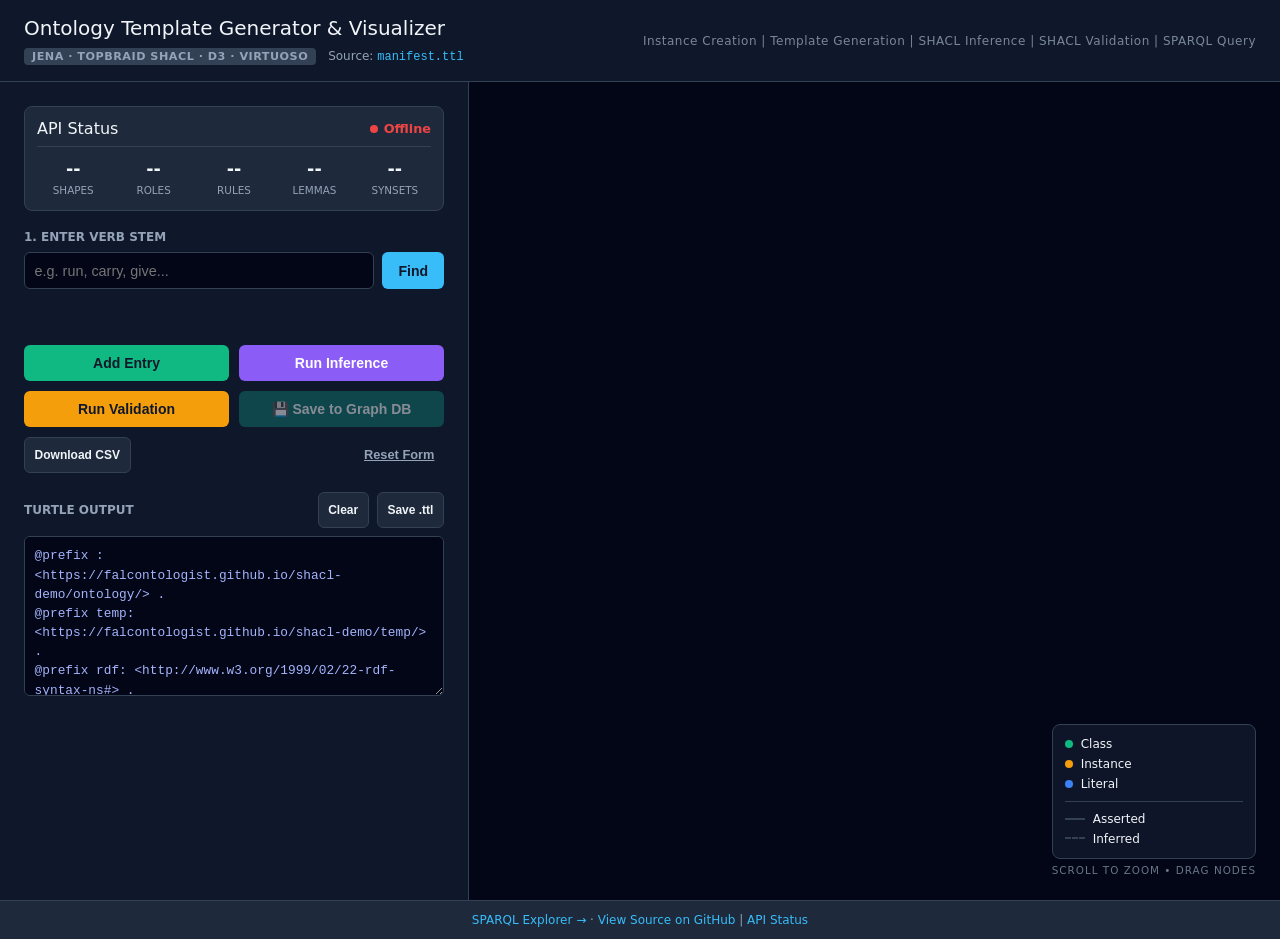
<file: index.html>
<!DOCTYPE html>
<html lang="en">
<head>
    <meta charset="UTF-8">
    <meta name="viewport" content="width=device-width, initial-scale=1.0">
    <title>SHACL Semantic Roles Demo | Event-Centric Knowledge Graph</title>
    
    <!-- SEO / Social Media -->
    <meta name="description" content="Interactive demo of event-centric knowledge graph with automatic SHACL inference. VerbNet + FrameNet + WordNet integration with opaque IRI generation.">
    <meta name="author" content="Josh Falconer">
    
    <!-- Favicon (simple emoji-based) -->
    <link rel="icon" href="data:image/svg+xml,<svg xmlns='http://www.w3.org/2000/svg' viewBox='0 0 100 100'><text y='.9em' font-size='90'>🔗</text></svg>">
    
    <!-- Your CSS -->
    <link rel="stylesheet" href="css/style.css">
    
    <!-- D3.js for visualization -->
    <script src="https://d3js.org/d3.v7.min.js"></script>
</head>
<body>
    <!-- Loading indicator (hidden once page loads) -->
    <div id="page-loader" class="page-loader">
        <div class="loader-content">
            <div class="spinner"></div>
            <p>Loading ontology...</p>
        </div>
    </div>

    <div class="app-container">
        <header>
            <div class="header-main">
                <h1>Ontology Template Generator & Visualizer</h1>
                <div class="meta">
                    <span class="badge">Jena · TopBraid SHACL · D3 · Virtuoso</span>
                    <span class="source-link">Source: <code>manifest.ttl</code></span>
                </div>
            </div>
            <div class="project-summary-mini">
                <a href="index.html">Instance Creation</a> | <a href="index.html">Template Generation</a> | <a href="index.html">SHACL Inference</a> | <a href="index.html">SHACL Validation</a> | <a href="sparql.html">SPARQL Query</a>
            </div>
        </header>

        <div class="split-view">
            <div class="left-panel">
                <div class="status-dashboard">
                    <div class="api-row">
                        <span class="label">API Status</span>
                        <div class="status-indicator">
                            <span id="statusDot" class="dot-indicator"></span>
                            <span id="statusAPI">Connecting...</span>
                        </div>
                    </div>
                    <div class="stats-grid">
                        <div class="stat-item"><strong id="countShapes">--</strong><small>Shapes</small></div>
                        <div class="stat-item"><strong id="countRoles">--</strong><small>Roles</small></div>
                        <div class="stat-item"><strong id="countRules">--</strong><small>Rules</small></div>
                        <div class="stat-item"><strong id="countLemmas">--</strong><small>Lemmas</small></div>
                        <div class="stat-item"><strong id="countSenses">--</strong><small>Synsets</small></div>
                    </div>
                </div>

                <section class="section" id="step1">
                    <label>1. Enter Verb Stem</label>
                    <div class="input-group">
                        <input type="text" id="verbInput" placeholder="e.g. run, carry, give..." autocomplete="off" aria-label="Verb stem input">
                        <button id="lookupBtn" class="btn-primary">Find</button>
                    </div>
                    <div id="verbStatus" class="status-text"></div>
                </section>

                <section class="section hidden" id="step2">
                    <label>2. Select Meaning</label>
                    <select id="senseSelect" aria-label="Select word sense"></select>
                </section>

                <section class="section hidden" id="step3">
                    <label>3. Select Situation</label>
                    <select id="situationSelect" aria-label="Select situation type"></select>
                    <div id="domainHint" class="hint-text"></div>
                </section>

                <section class="section hidden" id="stepForm">
                    <div class="label-row">
                        <label>4. Role Values</label>
                        <span class="required-note">* required</span>
                    </div>
                    <div class="form-container" id="dynamicForm"></div>
                </section>

                <!-- Action buttons - visible even when form is hidden -->
                <div class="action-bar" id="actionBar">
                    <div class="action-grid">
                        <button id="addEntryBtn" class="btn-success">Add Entry</button>
                        <button id="inferBtn" class="btn-infer">Run Inference</button>
                        <button id="validateBtn" class="btn-validate">Run Validation</button>
                        <button id="saveBtn" class="btn-save" disabled>💾 Save to Graph DB</button>
                    </div>
                    <div class="utility-row">
                        <button id="templateBtn" class="btn-secondary small">Download CSV</button>
                        <button id="cancelBtn" class="btn-text">Reset Form</button>
                    </div>
                </div>

                <div id="validationReport" class="report-box hidden">
                    <div class="report-header">SHACL Validation Report</div>
                    <pre id="reportContent"></pre>
                </div>

                <section class="section output-section">
                    <div class="label-row">
                        <label>Turtle Output</label>
                        <div class="action-group">
                            <button id="newGraphBtn" class="btn-secondary small">Clear</button>
                            <button id="downloadBtn" class="btn-secondary small">Save .ttl</button>
                        </div>
                    </div>
                    <textarea id="ttlInput" spellcheck="false" aria-label="Turtle RDF output"></textarea>
                </section>
            </div> 

            <div class="right-panel">
                <div id="graph-container"></div>
                <div class="graph-overlay">
                    <div class="legend">
                        <div><span class="dot class"></span> Class</div>
                        <div><span class="dot instance"></span> Instance</div>
                        <div><span class="dot literal"></span> Literal</div>
                        <hr>
                        <div><div class="legend-line"></div> Asserted</div>
                        <div><div class="legend-line dashed"></div> Inferred</div>
                    </div>
                    <div class="zoom-hint">Scroll to Zoom • Drag Nodes</div>
                </div>
            </div> 
        </div> 
    </div>

    <!-- Footer (optional, for professional touch) -->
    <footer class="app-footer">
        <p>
            <a href="sparql.html">SPARQL Explorer →</a> · <a href="https://github.com/falcontologist/shacl-demo" target="_blank" rel="noopener">View Source on GitHub</a> | 
            <a href="https://shacl-api-docker.onrender.com/api/status" target="_blank" rel="noopener">API Status</a>
        </p>
    </footer>
    
    <!-- Your JavaScript -->
    <script src="js/app.js"></script>

    <!-- Hide loader once everything is ready -->
    <script>
        window.addEventListener('load', function() {
            setTimeout(function() {
                const loader = document.getElementById('page-loader');
                if (loader) {
                    loader.style.opacity = '0';
                    setTimeout(() => loader.style.display = 'none', 300);
                }
            }, 500);
        });
    </script>
</body>
</html>
</file>
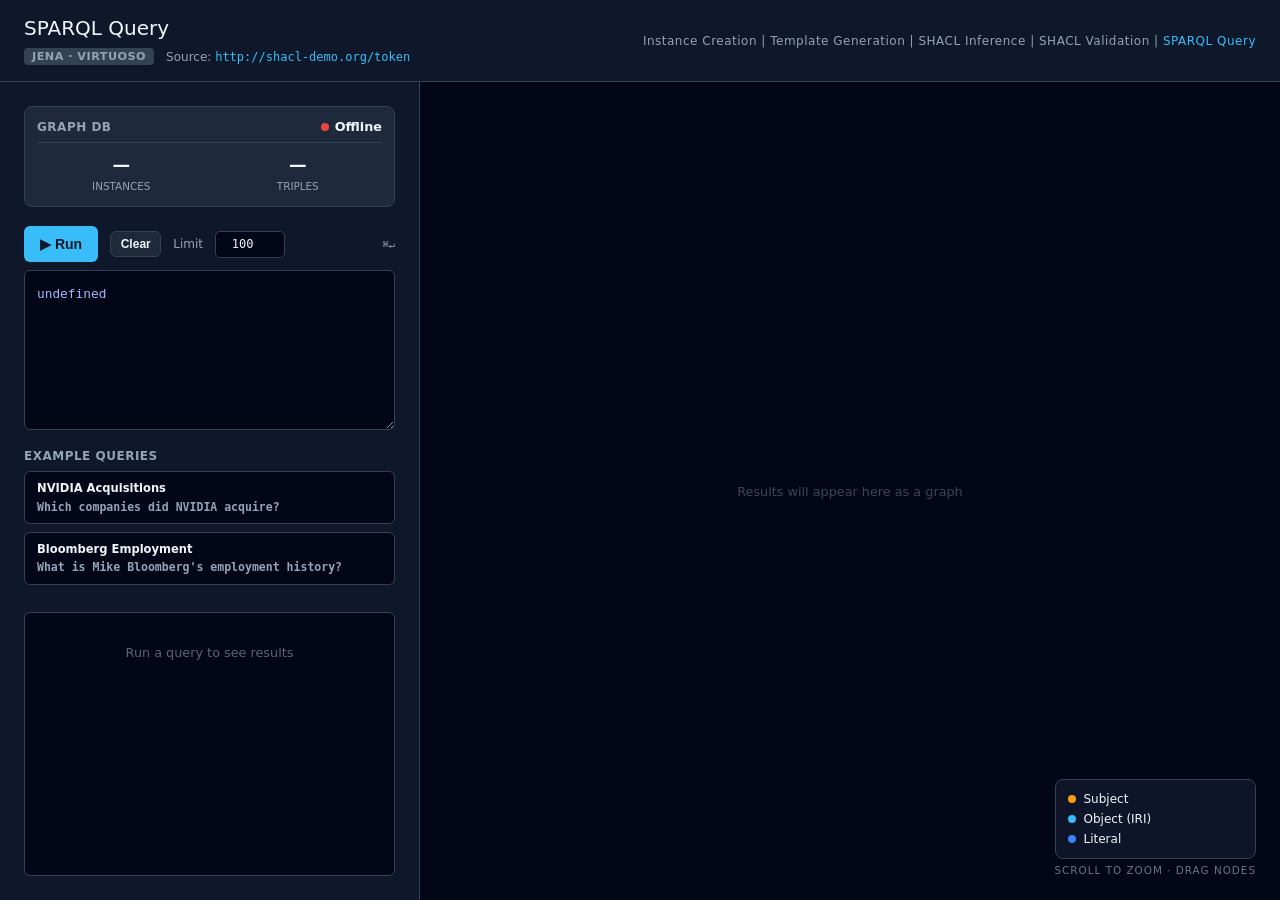
<file: sparql.html>
<!DOCTYPE html>
<html lang="en">
<head>
    <meta charset="UTF-8">
    <meta name="viewport" content="width=device-width, initial-scale=1.0">
    <title>SPARQL Query | SHACL Demo</title>
    <link rel="icon" href="data:image/svg+xml,<svg xmlns='http://www.w3.org/2000/svg' viewBox='0 0 100 100'><text y='.9em' font-size='90'>🔗</text></svg>">
    <script src="https://d3js.org/d3.v7.min.js"></script>
    <style>
        :root {
            --bg: #0f172a;
            --panel: #1e293b;
            --text: #f1f5f9;
            --text-muted: #94a3b8;
            --accent: #38bdf8;
            --border: #334155;
            --col-class: #10b981;
            --col-instance: #f59e0b;
            --col-literal: #3b82f6;
            --mono: 'Fira Code', monospace;
        }

        * { box-sizing: border-box; margin: 0; padding: 0; }

        body {
            background: var(--bg);
            color: var(--text);
            font-family: system-ui, -apple-system, sans-serif;
            height: 100vh;
            display: flex;
            flex-direction: column;
            overflow: hidden;
        }

        /* ── Header ── */
        header {
            padding: 1rem 1.5rem;
            border-bottom: 1px solid var(--border);
            background: var(--bg);
            flex-shrink: 0;
            display: flex;
            justify-content: space-between;
            align-items: center;
            gap: 2rem;
            overflow: hidden;
        }

        .header-main { flex-shrink: 0; }

        h1 {
            margin: 0 0 8px 0;
            font-weight: 300;
            font-size: 1.25rem;
            line-height: 1.2;
        }

        .meta {
            display: flex;
            gap: 12px;
            align-items: center;
            margin-top: 8px;
        }

        .badge {
            background: #334155;
            color: #94a3b8;
            padding: 2px 8px;
            border-radius: 4px;
            font-size: 0.7rem;
            font-weight: 600;
            text-transform: uppercase;
            letter-spacing: 0.5px;
        }

        .source-link {
            font-size: 0.75rem;
            color: var(--text-muted);
        }

        .source-link code {
            color: var(--accent);
            font-family: var(--mono);
        }

        .nav-links {
            font-size: 0.75rem;
            color: var(--text-muted);
            white-space: nowrap;
            flex-shrink: 0;
            text-align: right;
            letter-spacing: 0.5px;
            font-weight: 500;
        }

        .nav-links a {
            color: var(--text-muted);
            text-decoration: none;
            transition: color 0.2s;
        }

        .nav-links a:hover { color: var(--accent); }
        .nav-links a.active { color: var(--accent); }

        /* ── Main split ── */
        .split-view {
            display: flex;
            flex: 1;
            overflow: hidden;
        }

        /* ── Left panel ── */
        .left-panel {
            width: 420px;
            flex-shrink: 0;
            background: var(--bg);
            border-right: 1px solid var(--border);
            display: flex;
            flex-direction: column;
            padding: 1.5rem;
            gap: 1.2rem;
            overflow-y: auto;
        }

        .section {
            display: flex;
            flex-direction: column;
            gap: 0.5rem;
        }

        .section > label {
            font-size: 0.75rem;
            font-weight: 700;
            color: var(--text-muted);
            text-transform: uppercase;
            letter-spacing: 0.5px;
        }

        /* Stats dashboard */
        .status-dashboard {
            background: var(--panel);
            border: 1px solid var(--border);
            border-radius: 8px;
            padding: 12px;
        }

        .api-row {
            display: flex;
            justify-content: space-between;
            align-items: center;
            margin-bottom: 12px;
            padding-bottom: 8px;
            border-bottom: 1px solid var(--border);
        }

        .api-row .label {
            font-size: 0.75rem;
            font-weight: 700;
            color: var(--text-muted);
            text-transform: uppercase;
            letter-spacing: 0.5px;
        }

        .status-indicator {
            display: flex;
            align-items: center;
            gap: 6px;
            font-size: 0.8rem;
            font-weight: 600;
        }

        .dot-indicator {
            width: 8px;
            height: 8px;
            border-radius: 50%;
            background: #ef4444;
            transition: background 0.3s;
            flex-shrink: 0;
        }

        .dot-indicator.online {
            background: #10b981;
            box-shadow: 0 0 5px #10b981;
        }

        .stats-grid {
            display: grid;
            grid-template-columns: repeat(4, 1fr);
            gap: 8px;
            text-align: center;
        }

        .stat-item strong {
            font-size: 1.1rem;
            color: var(--text);
            display: block;
            transition: color 0.2s;
        }

        .stat-item small {
            font-size: 0.65rem;
            color: var(--text-muted);
            text-transform: uppercase;
        }

        .stat-item:hover strong { color: var(--accent); }

        /* Example buttons */
        .example-btn {
            background: #020617;
            border: 1px solid var(--border);
            border-radius: 6px;
            padding: 0.5rem 0.75rem;
            color: var(--text-muted);
            font-family: var(--mono);
            font-size: 0.72rem;
            cursor: pointer;
            text-align: left;
            transition: all 0.15s;
            line-height: 1.4;
            width: 100%;
            min-height: unset;
        }

        .example-btn:hover {
            border-color: var(--accent);
            color: var(--accent);
        }

        .example-btn .ex-label {
            display: block;
            font-weight: 700;
            margin-bottom: 0.15rem;
            font-size: 0.72rem;
            color: var(--text);
            font-family: system-ui, sans-serif;
        }

        .example-btn:hover .ex-label { color: var(--accent); }

        /* Query editor */
        .editor-toolbar {
            display: flex;
            align-items: center;
            gap: 0.75rem;
            flex-shrink: 0;
        }

        .limit-label {
            font-size: 0.75rem;
            color: var(--text-muted);
        }

        .limit-input {
            background: #020617;
            border: 1px solid var(--border);
            color: var(--text);
            font-family: var(--mono);
            font-size: 0.75rem;
            padding: 0.35rem 0.5rem;
            border-radius: 5px;
            width: 70px;
            text-align: center;
        }

        .limit-input:focus { outline: none; border-color: var(--accent); }

        .shortcut-hint {
            margin-left: auto;
            font-size: 0.65rem;
            color: var(--text-muted);
            font-family: var(--mono);
        }

        textarea#queryEditor {
            background: #020617;
            border: 1px solid var(--border);
            color: #a5b4fc;
            font-family: var(--mono);
            font-size: 0.8rem;
            padding: 0.75rem;
            resize: vertical;
            line-height: 1.7;
            outline: none;
            border-radius: 6px;
            height: 160px;
            width: 100%;
        }

        textarea#queryEditor:focus { border-color: var(--accent); }

        /* Results */
        .results-section {
            display: flex;
            flex-direction: column;
            flex: 1;
            min-height: 0;
            gap: 0.5rem;
        }

        .results-header {
            display: flex;
            align-items: center;
            justify-content: space-between;
        }

        .results-meta {
            font-family: var(--mono);
            font-size: 0.65rem;
            color: var(--text-muted);
            display: flex;
            gap: 1rem;
        }

        .results-meta .count { color: #10b981; font-weight: 700; }
        .results-meta .timing { color: var(--accent); }

        .results-table-wrap {
            flex: 1;
            overflow: auto;
            border: 1px solid var(--border);
            border-radius: 6px;
            background: #020617;
            min-height: 0;
        }

        table {
            width: 100%;
            border-collapse: collapse;
            font-family: var(--mono);
            font-size: 0.75rem;
        }

        thead th {
            background: var(--panel);
            color: var(--text-muted);
            font-weight: 700;
            padding: 0.5rem 0.75rem;
            text-align: left;
            border-bottom: 1px solid var(--border);
            position: sticky;
            top: 0;
            font-size: 0.65rem;
            text-transform: uppercase;
            letter-spacing: 0.05em;
        }

        tbody tr { border-bottom: 1px solid rgba(51,65,85,0.4); }
        tbody tr:hover { background: rgba(56,189,248,0.03); }

        tbody td {
            padding: 0.45rem 0.75rem;
            color: var(--text);
            max-width: 320px;
            overflow: hidden;
            text-overflow: ellipsis;
            white-space: nowrap;
        }

        tbody td.iri { color: var(--accent); font-size: 0.7rem; }
        tbody td.literal { color: #86efac; }

        .empty-state {
            display: flex;
            align-items: center;
            justify-content: center;
            height: 80px;
            color: var(--text-muted);
            font-size: 0.8rem;
            opacity: 0.6;
        }

        .error-state {
            padding: 1rem;
            color: #ef4444;
            font-family: var(--mono);
            font-size: 0.75rem;
            white-space: pre-wrap;
        }

        /* Buttons */
        button {
            padding: 0.5rem 1rem;
            border-radius: 6px;
            border: none;
            font-weight: 600;
            cursor: pointer;
            transition: all 0.2s ease;
            font-size: 0.875rem;
            min-height: 36px;
        }

        button:disabled { opacity: 0.5; cursor: not-allowed; }

        .btn-primary { background: #38bdf8; color: #0f172a; }
        .btn-primary:hover { filter: brightness(1.1); transform: translateY(-1px); box-shadow: 0 4px 6px rgba(0,0,0,0.3); }

        .btn-secondary { background: var(--panel); border: 1px solid var(--border); color: var(--text); }
        .btn-secondary:hover { background: #334155; }

        .btn-export {
            background: transparent;
            border: 1px solid var(--border);
            color: var(--text-muted);
            border-radius: 5px;
            padding: 0.25rem 0.6rem;
            font-size: 0.65rem;
            cursor: pointer;
            transition: all 0.15s;
            min-height: unset;
            font-weight: 600;
        }

        .btn-export:hover { border-color: #10b981; color: #10b981; }

        .small { padding: 0.3rem 0.6rem; font-size: 0.75rem; min-height: unset; }

        /* ── Right panel (D3 graph) ── */
        .right-panel {
            flex: 1;
            background: #020617;
            position: relative;
            overflow: hidden;
        }

        #graph-container, #graph-container svg {
            width: 100%;
            height: 100%;
            display: block;
        }

        .link {
            stroke: #334155;
            stroke-width: 2px;
            opacity: 0.6;
            fill: none;
        }

        .node-label-text, .link-label-text {
            font-size: 11px;
            fill: #e2e8f0;
            font-family: var(--mono);
            font-weight: bold;
            pointer-events: none;
            user-select: none;
        }

        .node-label-text { fill: #ffffff; font-size: 12px; }
        .link-label-text { fill: var(--accent); }

        .graph-overlay {
            position: absolute;
            bottom: 1.5rem;
            right: 1.5rem;
            pointer-events: none;
        }

        .legend {
            background: rgba(15,23,42,0.95);
            padding: 12px;
            border-radius: 8px;
            border: 1px solid var(--border);
            display: flex;
            flex-direction: column;
            gap: 6px;
            backdrop-filter: blur(10px);
        }

        .legend div {
            display: flex;
            align-items: center;
            gap: 8px;
            font-size: 0.75rem;
        }

        .dot { width: 8px; height: 8px; border-radius: 50%; flex-shrink: 0; }
        .dot.subject  { background: #f59e0b; }
        .dot.object   { background: #38bdf8; }
        .dot.literal  { background: #3b82f6; }

        .zoom-hint {
            font-size: 0.65rem;
            color: var(--text-muted);
            text-transform: uppercase;
            letter-spacing: 1px;
            text-align: right;
            margin-top: 5px;
            opacity: 0.7;
        }

        .empty-graph {
            position: absolute;
            inset: 0;
            display: flex;
            align-items: center;
            justify-content: center;
            color: var(--text-muted);
            font-size: 0.8rem;
            opacity: 0.4;
        }

        /* Scrollbars */
        ::-webkit-scrollbar { width: 8px; height: 8px; }
        ::-webkit-scrollbar-track { background: var(--bg); }
        ::-webkit-scrollbar-thumb { background: var(--border); border-radius: 4px; }
        ::-webkit-scrollbar-thumb:hover { background: #475569; }

        .spinner {
            width: 14px; height: 14px;
            border: 2px solid rgba(15,23,42,0.3);
            border-top-color: #0f172a;
            border-radius: 50%;
            animation: spin 0.7s linear infinite;
            display: inline-block;
            vertical-align: middle;
        }

        @keyframes spin { to { transform: rotate(360deg); } }
    </style>
</head>
<body>

<header>
    <div class="header-main">
        <h1>SPARQL Query</h1>
        <div class="meta">
            <span class="badge">Jena · Virtuoso</span>
            <span class="source-link">Source: <code>http://shacl-demo.org/token</code></span>
        </div>
    </div>
    <div class="nav-links">
        <a href="index.html">Instance Creation</a> |
        <a href="index.html">Template Generation</a> |
        <a href="index.html">SHACL Inference</a> |
        <a href="index.html">SHACL Validation</a> |
        <a href="sparql.html" class="active">SPARQL Query</a>
    </div>
</header>

<div class="split-view">

    <div class="left-panel">

        <div class="status-dashboard">
            <div class="api-row">
                <span class="label">Graph DB</span>
                <div class="status-indicator">
                    <span class="dot-indicator" id="statusDot"></span>
                    <span id="statusText">Connecting...</span>
                </div>
            </div>
            <div class="stats-grid" style="grid-template-columns: 1fr 1fr;">
                <div class="stat-item"><strong id="countInstances">—</strong><small>Instances</small></div>
                <div class="stat-item"><strong id="countTriples">—</strong><small>Triples</small></div>
            </div>
        </div>

        <div class="section">
            <div class="editor-toolbar">
                <button class="btn-primary" id="runBtn" onclick="runQuery()">▶ Run</button>
                <button class="btn-secondary small" onclick="clearAll()">Clear</button>
                <span class="limit-label">Limit</span>
                <input class="limit-input" type="number" id="limitInput" value="100" min="1" max="10000">
                <span class="shortcut-hint">⌘↵</span>
            </div>
            <textarea id="queryEditor" spellcheck="false" placeholder="Enter SPARQL SELECT query..."></textarea>
        </div>

        <div class="section">
            <label>Example Queries</label>
            <button class="example-btn" onclick="loadExample('nvidia')">
                <span class="ex-label">NVIDIA Acquisitions</span>
                Which companies did NVIDIA acquire?
            </button>
            <button class="example-btn" onclick="loadExample('bloomberg')">
                <span class="ex-label">Bloomberg Employment</span>
                What is Mike Bloomberg's employment history?
            </button>
        </div>

        <div class="results-section">
            <div class="results-header">
                <div class="results-meta">
                    <span id="resultCount"></span>
                    <span id="resultTiming"></span>
                </div>
                <button class="btn-export" id="exportBtn" onclick="exportCSV()" style="display:none">↓ CSV</button>
            </div>
            <div class="results-table-wrap" id="resultsArea">
                <div class="empty-state">Run a query to see results</div>
            </div>
        </div>

    </div>

    <div class="right-panel">
        <div id="graph-container"></div>
        <div class="empty-graph" id="emptyGraph">Results will appear here as a graph</div>
        <div class="graph-overlay">
            <div class="legend">
                <div><span class="dot subject"></span> Subject</div>
                <div><span class="dot object"></span> Object (IRI)</div>
                <div><span class="dot literal"></span> Literal</div>
            </div>
            <div class="zoom-hint">Scroll to Zoom · Drag Nodes</div>
        </div>
    </div>

</div>

<script>
const API_BASE_URL = (window.location.hostname === 'localhost' ||
    window.location.hostname === '127.0.0.1' ||
    window.location.hostname === '')
    ? "http://localhost:8080/api"
    : "https://shacl-api-docker.onrender.com/api";

const SPARQL_ENDPOINT = API_BASE_URL + "/sparql";
const GRAPH_URI       = "http://shacl-demo.org/token";
const ONT_NS          = "https://falcontologist.github.io/shacl-demo/ontology/";
const TEMP_NS         = "https://falcontologist.github.io/shacl-demo/temp/";

const EXAMPLES = {
    nvidia: `# Which companies did NVIDIA acquire?
SELECT ?acquiredCompany
WHERE {
  GRAPH <${GRAPH_URI}> {
    ?s a <${ONT_NS}Acquisition> ;
       <${ONT_NS}acquirer> <${TEMP_NS}NVIDIA> ;
       <${ONT_NS}acquisition> ?targetNode .
    ?targetNode <http://www.w3.org/2000/01/rdf-schema#label> ?acquiredCompany .
  }
}`,
    bloomberg: `# What is Mike Bloomberg's employment history?
SELECT ?situation ?employer ?role
WHERE {
  GRAPH <${GRAPH_URI}> {
    ?situation <${ONT_NS}employee> <${TEMP_NS}Mike_Bloomberg> ;
               <http://www.w3.org/2000/01/rdf-schema#label> ?role .
    OPTIONAL {
      ?situation <${ONT_NS}employer> ?employerNode .
      ?employerNode <http://www.w3.org/2000/01/rdf-schema#label> ?employer .
    }
  }
}`
};

let lastResults = [];
let simulation, svg, g, zoom;

// ── Init ─────────────────────────────────────────────────────────────────────
document.addEventListener('DOMContentLoaded', () => {
    loadExample('all');
    checkConnection();
    loadStats();
    initGraph();
    document.getElementById('queryEditor').addEventListener('keydown', e => {
        if ((e.ctrlKey || e.metaKey) && e.key === 'Enter') { e.preventDefault(); runQuery(); }
    });
});

function loadExample(key) {
    document.getElementById('queryEditor').value = EXAMPLES[key];
}

function clearAll() {
    document.getElementById('queryEditor').value = '';
    document.getElementById('resultsArea').innerHTML = '<div class="empty-state">Run a query to see results</div>';
    document.getElementById('resultCount').textContent = '';
    document.getElementById('resultTiming').textContent = '';
    document.getElementById('exportBtn').style.display = 'none';
    document.getElementById('emptyGraph').style.display = 'flex';
    if (g) g.selectAll('*').remove();
    if (simulation) simulation.stop();
    lastResults = [];
}

// ── Connection ────────────────────────────────────────────────────────────────
async function checkConnection() {
    try {
        const url = `${SPARQL_ENDPOINT}?query=${encodeURIComponent('ASK { }')}`;
        const r = await fetch(url, {
            method: 'GET',
            headers: { 'Accept': 'application/sparql-results+json' }
        });
        if (r.ok) {
            document.getElementById('statusDot').classList.add('online');
            document.getElementById('statusText').textContent = 'Connected';
        } else throw new Error();
    } catch { 
        document.getElementById('statusText').textContent = 'Offline'; 
    }
}

// ── Stats ─────────────────────────────────────────────────────────────────────
async function loadStats() {
    const queries = {
        countInstances: `SELECT (COUNT(DISTINCT ?s) AS ?n) WHERE { GRAPH <${GRAPH_URI}> { ?s a ?t . FILTER(STRSTARTS(STR(?s), "${TEMP_NS}s")) } }`,
        countTriples:   `SELECT (COUNT(*) AS ?n) WHERE { GRAPH <${GRAPH_URI}> { ?s ?p ?o } }`
    };
    for (const [id, q] of Object.entries(queries)) {
        try {
            const url = `${SPARQL_ENDPOINT}?query=${encodeURIComponent(q)}`;
            const r = await fetch(url, {
                method: 'GET',
                headers: { 'Accept': 'application/sparql-results+json' }
            });
            const data = await r.json();
            document.getElementById(id).textContent = data.results.bindings[0]?.n?.value ?? '—';
        } catch {}
    }
}

// ── Run query ─────────────────────────────────────────────────────────────────
async function runQuery() {
    if (!SPARQL_ENDPOINT) {
        document.getElementById('resultsArea').innerHTML =
            '<div class="error-state">⚠ Start Docker and open this page locally to run queries.</div>';
        return;
    }
    const btn = document.getElementById('runBtn');
    const editor = document.getElementById('queryEditor');
    const resultsArea = document.getElementById('resultsArea');
    let query = editor.value.trim();
    if (!query) return;

    const limit = parseInt(document.getElementById('limitInput').value) || 100;
    if (!/LIMIT\s+\d+/i.test(query)) query += `\nLIMIT ${limit}`;

    btn.innerHTML = '<span class="spinner"></span>';
    btn.disabled = true;
    resultsArea.innerHTML = '<div class="empty-state">Executing…</div>';
    document.getElementById('resultCount').textContent = '';
    document.getElementById('resultTiming').textContent = '';
    document.getElementById('exportBtn').style.display = 'none';

    const t0 = performance.now();
    try {
        const url = `${API_BASE_URL}/sparql?query=${encodeURIComponent(query)}`;
        const r = await fetch(url, {
            method: 'GET',
            headers: { 'Accept': 'application/sparql-results+json' }
        });
        if (!r.ok) throw new Error(`HTTP ${r.status}: ${await r.text()}`);
        const data = await r.json();
        lastResults = data.results.bindings;
        const elapsed = ((performance.now() - t0) / 1000).toFixed(2);
        renderResults(data, elapsed);
        renderGraph(data);
        loadStats();
    } catch (err) {
        resultsArea.innerHTML = `<div class="error-state">⚠ Query failed:\n\n${err.message}</div>`;
        document.getElementById('emptyGraph').style.display = 'flex';
        if (g) g.selectAll('*').remove();
    } finally {
        btn.innerHTML = '▶ Run';
        btn.disabled = false;
    }
}

// ── Render table ──────────────────────────────────────────────────────────────
function renderResults(data, elapsed) {
    const resultsArea = document.getElementById('resultsArea');
    const vars = data.head.vars;
    const bindings = data.results.bindings;
    lastResults = bindings;

    const count = bindings.length;
    document.getElementById('resultCount').innerHTML = `<span class="count">${count} row${count !== 1 ? 's' : ''}</span>`;
    document.getElementById('resultTiming').innerHTML = `<span class="timing">${elapsed}s</span>`;

    if (count === 0) {
        resultsArea.innerHTML = '<div class="empty-state">No results</div>';
        return;
    }

    document.getElementById('exportBtn').style.display = 'block';

    const table = document.createElement('table');
    const thead = document.createElement('thead');
    const hr = document.createElement('tr');
    vars.forEach(v => { const th = document.createElement('th'); th.textContent = v; hr.appendChild(th); });
    thead.appendChild(hr);
    table.appendChild(thead);

    const tbody = document.createElement('tbody');
    bindings.forEach(row => {
        const tr = document.createElement('tr');
        vars.forEach(v => {
            const td = document.createElement('td');
            const cell = row[v];
            if (!cell) { td.textContent = ''; }
            else if (cell.type === 'uri') { td.className = 'iri'; td.textContent = abbreviate(cell.value); td.title = cell.value; }
            else { td.className = 'literal'; td.textContent = cell.value; }
            tr.appendChild(td);
        });
        tbody.appendChild(tr);
    });
    table.appendChild(tbody);
    resultsArea.innerHTML = '';
    resultsArea.appendChild(table);
}

// ── D3 graph ──────────────────────────────────────────────────────────────────
function initGraph() {
    const container = document.getElementById('graph-container');
    d3.select('#graph-container').selectAll('*').remove();

    svg = d3.select('#graph-container').append('svg')
        .attr('width', '100%').attr('height', '100%');

    zoom = d3.zoom().scaleExtent([0.1, 4])
        .on('zoom', e => { if (g) g.attr('transform', e.transform); });
    svg.call(zoom);

    svg.append('defs').append('marker')
        .attr('id', 'arrow')
        .attr('viewBox', '-0 -5 10 10').attr('refX', 20).attr('refY', 0)
        .attr('orient', 'auto').attr('markerWidth', 6).attr('markerHeight', 6)
        .append('svg:path').attr('d', 'M 0,-5 L 10,0 L 0,5').attr('fill', '#334155');

    g = svg.append('g');

    simulation = d3.forceSimulation()
        .force('link', d3.forceLink().id(d => d.id).distance(180))
        .force('charge', d3.forceManyBody().strength(-1200))
        .force('center', d3.forceCenter(
            container.clientWidth / 2, container.clientHeight / 2))
        .force('collide', d3.forceCollide(70));
}

function renderGraph(data) {
    const vars = data.head.vars;
    const bindings = data.results.bindings;

    // We need at least subject + predicate + object columns to draw a graph
    // Fall back gracefully if result shape doesn't fit
    const sCol = vars[0];
    const pCol = vars[1];
    const oCol = vars[2];

    if (!sCol || !pCol || !oCol) {
        document.getElementById('emptyGraph').style.display = 'flex';
        document.getElementById('emptyGraph').textContent = 'Graph requires 3 columns (subject, predicate, object)';
        if (g) g.selectAll('*').remove();
        return;
    }

    document.getElementById('emptyGraph').style.display = 'none';

    const nodeMap = new Map();
    const links = [];

    const getNode = (cell, role) => {
        if (!cell) return null;
        const id = cell.value;
        if (!nodeMap.has(id)) {
            const isLiteral = cell.type === 'literal' || cell.type === 'typed-literal';
            nodeMap.set(id, {
                id,
                label: isLiteral ? `"${cell.value}"` : abbreviate(cell.value),
                group: isLiteral ? 'literal' : role,
                r: isLiteral ? 10 : (role === 'subject' ? 20 : 14)
            });
        }
        return nodeMap.get(id);
    };

    bindings.forEach(row => {
        const s = row[sCol], p = row[pCol], o = row[oCol];
        if (!s || !p || !o) return;
        getNode(s, 'subject');
        getNode(o, o.type === 'literal' ? 'literal' : 'object');
        links.push({
            source: s.value,
            target: o.value,
            label: abbreviate(p.value)
        });
    });

    const nodes = Array.from(nodeMap.values());
    const COLORS = { subject: '#f59e0b', object: '#38bdf8', literal: '#3b82f6' };

    g.selectAll('*').remove();

    const link = g.append('g').selectAll('line').data(links).enter()
        .append('line').attr('class', 'link').attr('marker-end', 'url(#arrow)');

    const linkLabel = g.append('g').selectAll('g').data(links).enter().append('g');
    linkLabel.append('rect').attr('rx', 3).attr('fill', '#020617').attr('opacity', 0.9);
    linkLabel.append('text').attr('class', 'link-label-text').attr('dy', 3).text(d => d.label);

    const node = g.append('g').selectAll('g').data(nodes).enter().append('g')
        .call(d3.drag()
            .on('start', (e, d) => { if (!e.active) simulation.alphaTarget(0.3).restart(); d.fx = d.x; d.fy = d.y; })
            .on('drag',  (e, d) => { d.fx = e.x; d.fy = e.y; })
            .on('end',   (e, d) => { if (!e.active) simulation.alphaTarget(0); d.fx = null; d.fy = null; })
        );

    node.append('circle')
        .attr('r', d => d.r)
        .attr('fill', d => COLORS[d.group] || '#94a3b8')
        .attr('stroke', '#fff').attr('stroke-width', 1);

    const nodeLabel = node.append('g');
    nodeLabel.append('rect').attr('rx', 3).attr('fill', '#020617').attr('opacity', 0.85);
    nodeLabel.append('text').attr('class', 'node-label-text')
        .attr('dy', -25).attr('text-anchor', 'middle').text(d => d.label);

    simulation.nodes(nodes).on('tick', () => {
        link.attr('x1', d => d.source.x).attr('y1', d => d.source.y)
            .attr('x2', d => d.target.x).attr('y2', d => d.target.y);

        linkLabel.attr('transform', d =>
            `translate(${(d.source.x + d.target.x) / 2},${(d.source.y + d.target.y) / 2})`);

        linkLabel.each(function() {
            const bbox = d3.select(this).select('text').node().getBBox();
            d3.select(this).select('rect')
                .attr('x', bbox.x - 4).attr('y', bbox.y - 2)
                .attr('width', bbox.width + 8).attr('height', bbox.height + 4);
        });

        node.attr('transform', d => `translate(${d.x},${d.y})`);

        node.selectAll('g').each(function() {
            const bbox = d3.select(this).select('text').node().getBBox();
            d3.select(this).select('rect')
                .attr('x', bbox.x - 4).attr('y', bbox.y - 2)
                .attr('width', bbox.width + 8).attr('height', bbox.height + 4);
        });
    });

    simulation.force('link').links(links);
    simulation.alpha(1).restart();

    // zoom to fit
    setTimeout(() => {
        const bounds = g.node().getBBox();
        const parent = svg.node().parentElement;
        if (bounds.width === 0) return;
        const scale = 0.75 / Math.max(bounds.width / parent.clientWidth, bounds.height / parent.clientHeight);
        const midX = bounds.x + bounds.width / 2;
        const midY = bounds.y + bounds.height / 2;
        svg.transition().duration(750).call(
            zoom.transform,
            d3.zoomIdentity
                .translate(parent.clientWidth / 2 - scale * midX, parent.clientHeight / 2 - scale * midY)
                .scale(scale)
        );
    }, 300);
}

// ── Helpers ───────────────────────────────────────────────────────────────────
function abbreviate(iri) {
    if (iri.startsWith(ONT_NS))  return ':' + iri.slice(ONT_NS.length);
    if (iri.startsWith(TEMP_NS)) return 'temp:' + iri.slice(TEMP_NS.length);
    if (iri.startsWith('http://www.w3.org/1999/02/22-rdf-syntax-ns#')) return 'rdf:' + iri.slice(43);
    if (iri.startsWith('http://www.w3.org/2000/01/rdf-schema#')) return 'rdfs:' + iri.slice(37);
    return iri;
}

function exportCSV() {
    if (!lastResults.length) return;
    const vars = Object.keys(lastResults[0]);
    const rows = [vars.join(',')];
    lastResults.forEach(row => {
        rows.push(vars.map(v => `"${(row[v]?.value || '').replace(/"/g, '""')}"`).join(','));
    });
    const blob = new Blob([rows.join('\n')], { type: 'text/csv' });
    const a = document.createElement('a');
    a.href = URL.createObjectURL(blob);
    a.download = 'sparql-results.csv';
    a.click();
}
</script>
</body>
</html>
</file>
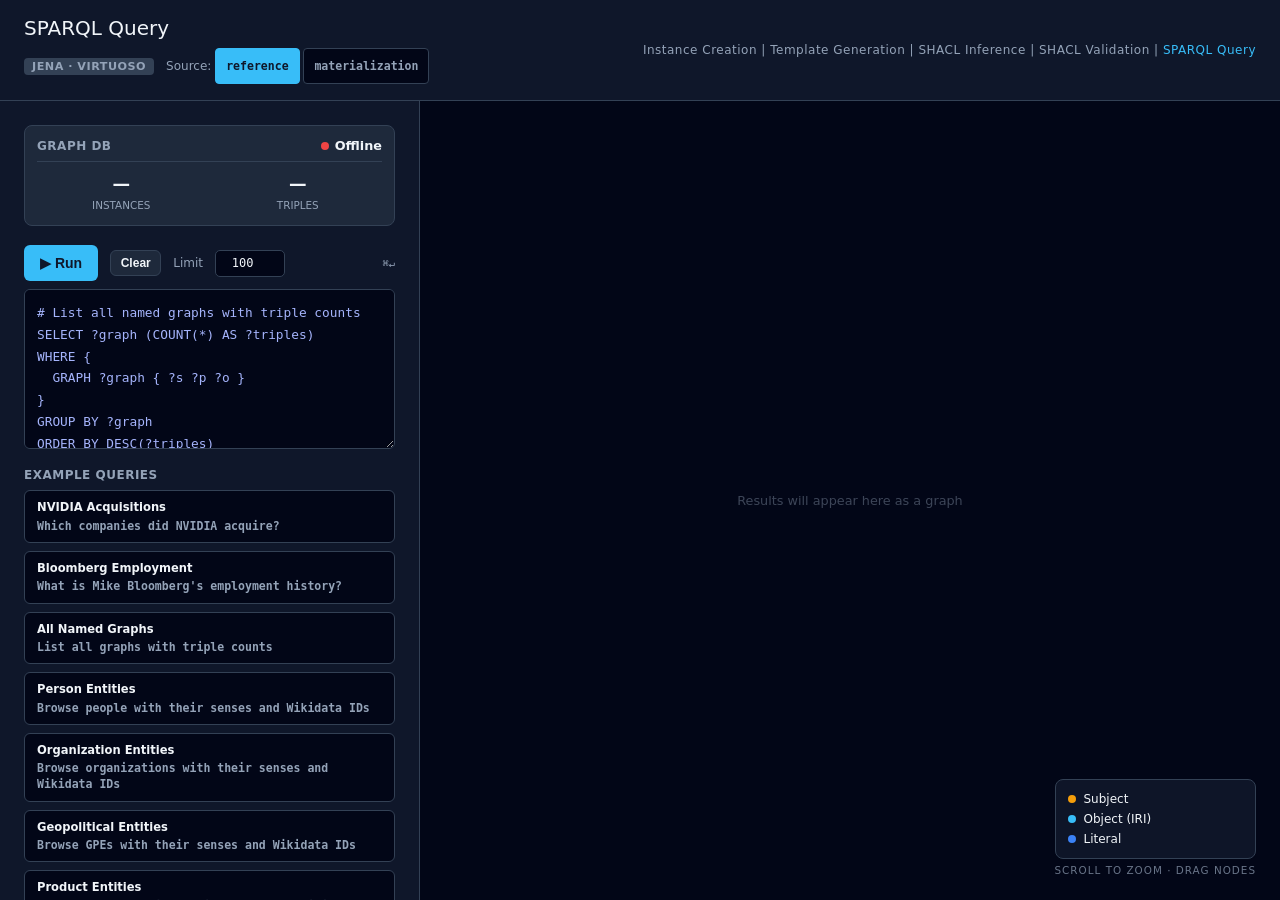
<file: shacl-demo/sparql.html>
<!DOCTYPE html>
<html lang="en">
<head>
    <meta charset="UTF-8">
    <meta name="viewport" content="width=device-width, initial-scale=1.0">
    <title>SPARQL Query | SHACL Demo</title>
    <link rel="icon" href="data:image/svg+xml,<svg xmlns='http://www.w3.org/2000/svg' viewBox='0 0 100 100'><text y='.9em' font-size='90'>🔗</text></svg>">
    <script src="https://d3js.org/d3.v7.min.js"></script>
    <style>
        :root {
            --bg: #0f172a;
            --panel: #1e293b;
            --text: #f1f5f9;
            --text-muted: #94a3b8;
            --accent: #38bdf8;
            --border: #334155;
            --col-class: #10b981;
            --col-instance: #f59e0b;
            --col-literal: #3b82f6;
            --mono: 'Fira Code', monospace;
        }

        * { box-sizing: border-box; margin: 0; padding: 0; }

        body {
            background: var(--bg);
            color: var(--text);
            font-family: system-ui, -apple-system, sans-serif;
            height: 100vh;
            display: flex;
            flex-direction: column;
            overflow: hidden;
        }

        /* ── Header ── */
        header {
            padding: 1rem 1.5rem;
            border-bottom: 1px solid var(--border);
            background: var(--bg);
            flex-shrink: 0;
            display: flex;
            justify-content: space-between;
            align-items: center;
            gap: 2rem;
            overflow: hidden;
        }

        .header-main { flex-shrink: 0; }

        h1 {
            margin: 0 0 8px 0;
            font-weight: 300;
            font-size: 1.25rem;
            line-height: 1.2;
        }

        .meta {
            display: flex;
            gap: 12px;
            align-items: center;
            margin-top: 8px;
        }

        .badge {
            background: #334155;
            color: #94a3b8;
            padding: 2px 8px;
            border-radius: 4px;
            font-size: 0.7rem;
            font-weight: 600;
            text-transform: uppercase;
            letter-spacing: 0.5px;
        }

        .source-link {
            font-size: 0.75rem;
            color: var(--text-muted);
        }

        .source-link code {
            color: var(--accent);
            font-family: var(--mono);
        }

        .graph-toggle {
            background: #020617;
            border: 1px solid var(--border);
            color: var(--text-muted);
            font-family: var(--mono);
            font-size: 0.72rem;
            padding: 2px 10px;
            border-radius: 4px;
            cursor: pointer;
            transition: all 0.15s;
        }

        .graph-toggle:hover {
            border-color: var(--accent);
            color: var(--accent);
        }

        .graph-toggle.active {
            background: var(--accent);
            color: #0f172a;
            border-color: var(--accent);
            font-weight: 700;
        }

        .nav-links {
            font-size: 0.75rem;
            color: var(--text-muted);
            white-space: nowrap;
            flex-shrink: 0;
            text-align: right;
            letter-spacing: 0.5px;
            font-weight: 500;
        }

        .nav-links a {
            color: var(--text-muted);
            text-decoration: none;
            transition: color 0.2s;
        }

        .nav-links a:hover { color: var(--accent); }
        .nav-links a.active { color: var(--accent); }

        /* ── Main split ── */
        .split-view {
            display: flex;
            flex: 1;
            overflow: hidden;
        }

        /* ── Left panel ── */
        .left-panel {
            width: 420px;
            flex-shrink: 0;
            background: var(--bg);
            border-right: 1px solid var(--border);
            display: flex;
            flex-direction: column;
            padding: 1.5rem;
            gap: 1.2rem;
            overflow-y: auto;
        }

        .section {
            display: flex;
            flex-direction: column;
            gap: 0.5rem;
        }

        .section > label {
            font-size: 0.75rem;
            font-weight: 700;
            color: var(--text-muted);
            text-transform: uppercase;
            letter-spacing: 0.5px;
        }

        /* Stats dashboard */
        .status-dashboard {
            background: var(--panel);
            border: 1px solid var(--border);
            border-radius: 8px;
            padding: 12px;
        }

        .api-row {
            display: flex;
            justify-content: space-between;
            align-items: center;
            margin-bottom: 12px;
            padding-bottom: 8px;
            border-bottom: 1px solid var(--border);
        }

        .api-row .label {
            font-size: 0.75rem;
            font-weight: 700;
            color: var(--text-muted);
            text-transform: uppercase;
            letter-spacing: 0.5px;
        }

        .status-indicator {
            display: flex;
            align-items: center;
            gap: 6px;
            font-size: 0.8rem;
            font-weight: 600;
        }

        .dot-indicator {
            width: 8px;
            height: 8px;
            border-radius: 50%;
            background: #ef4444;
            transition: background 0.3s;
            flex-shrink: 0;
        }

        .dot-indicator.online {
            background: #10b981;
            box-shadow: 0 0 5px #10b981;
        }

        .stats-grid {
            display: grid;
            grid-template-columns: repeat(4, 1fr);
            gap: 8px;
            text-align: center;
        }

        .stat-item strong {
            font-size: 1.1rem;
            color: var(--text);
            display: block;
            transition: color 0.2s;
        }

        .stat-item small {
            font-size: 0.65rem;
            color: var(--text-muted);
            text-transform: uppercase;
        }

        .stat-item:hover strong { color: var(--accent); }

        /* Example buttons */
        .example-btn {
            background: #020617;
            border: 1px solid var(--border);
            border-radius: 6px;
            padding: 0.5rem 0.75rem;
            color: var(--text-muted);
            font-family: var(--mono);
            font-size: 0.72rem;
            cursor: pointer;
            text-align: left;
            transition: all 0.15s;
            line-height: 1.4;
            width: 100%;
            min-height: unset;
        }

        .example-btn:hover {
            border-color: var(--accent);
            color: var(--accent);
        }

        .example-btn .ex-label {
            display: block;
            font-weight: 700;
            margin-bottom: 0.15rem;
            font-size: 0.72rem;
            color: var(--text);
            font-family: system-ui, sans-serif;
        }

        .example-btn:hover .ex-label { color: var(--accent); }

        /* Query editor */
        .editor-toolbar {
            display: flex;
            align-items: center;
            gap: 0.75rem;
            flex-shrink: 0;
        }

        .limit-label {
            font-size: 0.75rem;
            color: var(--text-muted);
        }

        .limit-input {
            background: #020617;
            border: 1px solid var(--border);
            color: var(--text);
            font-family: var(--mono);
            font-size: 0.75rem;
            padding: 0.35rem 0.5rem;
            border-radius: 5px;
            width: 70px;
            text-align: center;
        }

        .limit-input:focus { outline: none; border-color: var(--accent); }

        .shortcut-hint {
            margin-left: auto;
            font-size: 0.65rem;
            color: var(--text-muted);
            font-family: var(--mono);
        }

        textarea#queryEditor {
            background: #020617;
            border: 1px solid var(--border);
            color: #a5b4fc;
            font-family: var(--mono);
            font-size: 0.8rem;
            padding: 0.75rem;
            resize: vertical;
            line-height: 1.7;
            outline: none;
            border-radius: 6px;
            height: 160px;
            width: 100%;
        }

        textarea#queryEditor:focus { border-color: var(--accent); }

        /* Results */
        .results-section {
            display: flex;
            flex-direction: column;
            flex: 1;
            min-height: 0;
            gap: 0.5rem;
        }

        .results-header {
            display: flex;
            align-items: center;
            justify-content: space-between;
        }

        .results-meta {
            font-family: var(--mono);
            font-size: 0.65rem;
            color: var(--text-muted);
            display: flex;
            gap: 1rem;
        }

        .results-meta .count { color: #10b981; font-weight: 700; }
        .results-meta .timing { color: var(--accent); }

        .results-table-wrap {
            flex: 1;
            overflow: auto;
            border: 1px solid var(--border);
            border-radius: 6px;
            background: #020617;
            min-height: 0;
        }

        table {
            width: 100%;
            border-collapse: collapse;
            font-family: var(--mono);
            font-size: 0.75rem;
        }

        thead th {
            background: var(--panel);
            color: var(--text-muted);
            font-weight: 700;
            padding: 0.5rem 0.75rem;
            text-align: left;
            border-bottom: 1px solid var(--border);
            position: sticky;
            top: 0;
            font-size: 0.65rem;
            text-transform: uppercase;
            letter-spacing: 0.05em;
        }

        tbody tr { border-bottom: 1px solid rgba(51,65,85,0.4); }
        tbody tr:hover { background: rgba(56,189,248,0.03); }

        tbody td {
            padding: 0.45rem 0.75rem;
            color: var(--text);
            max-width: 320px;
            overflow: hidden;
            text-overflow: ellipsis;
            white-space: nowrap;
        }

        tbody td.iri { color: var(--accent); font-size: 0.7rem; }
        tbody td.literal { color: #86efac; }

        .empty-state {
            display: flex;
            align-items: center;
            justify-content: center;
            height: 80px;
            color: var(--text-muted);
            font-size: 0.8rem;
            opacity: 0.6;
        }

        .error-state {
            padding: 1rem;
            color: #ef4444;
            font-family: var(--mono);
            font-size: 0.75rem;
            white-space: pre-wrap;
        }

        /* Buttons */
        button {
            padding: 0.5rem 1rem;
            border-radius: 6px;
            border: none;
            font-weight: 600;
            cursor: pointer;
            transition: all 0.2s ease;
            font-size: 0.875rem;
            min-height: 36px;
        }

        button:disabled { opacity: 0.5; cursor: not-allowed; }

        .btn-primary { background: #38bdf8; color: #0f172a; }
        .btn-primary:hover { filter: brightness(1.1); transform: translateY(-1px); box-shadow: 0 4px 6px rgba(0,0,0,0.3); }

        .btn-secondary { background: var(--panel); border: 1px solid var(--border); color: var(--text); }
        .btn-secondary:hover { background: #334155; }

        .btn-export {
            background: transparent;
            border: 1px solid var(--border);
            color: var(--text-muted);
            border-radius: 5px;
            padding: 0.25rem 0.6rem;
            font-size: 0.65rem;
            cursor: pointer;
            transition: all 0.15s;
            min-height: unset;
            font-weight: 600;
        }

        .btn-export:hover { border-color: #10b981; color: #10b981; }

        .small { padding: 0.3rem 0.6rem; font-size: 0.75rem; min-height: unset; }

        /* ── Right panel (D3 graph) ── */
        .right-panel {
            flex: 1;
            background: #020617;
            position: relative;
            overflow: hidden;
        }

        #graph-container, #graph-container svg {
            width: 100%;
            height: 100%;
            display: block;
        }

        .link {
            stroke: #334155;
            stroke-width: 2px;
            opacity: 0.6;
            fill: none;
        }

        .node-label-text, .link-label-text {
            font-size: 11px;
            fill: #e2e8f0;
            font-family: var(--mono);
            font-weight: bold;
            pointer-events: none;
            user-select: none;
        }

        .node-label-text { fill: #ffffff; font-size: 12px; }
        .link-label-text { fill: var(--accent); }

        .graph-overlay {
            position: absolute;
            bottom: 1.5rem;
            right: 1.5rem;
            pointer-events: none;
        }

        .legend {
            background: rgba(15,23,42,0.95);
            padding: 12px;
            border-radius: 8px;
            border: 1px solid var(--border);
            display: flex;
            flex-direction: column;
            gap: 6px;
            backdrop-filter: blur(10px);
        }

        .legend div {
            display: flex;
            align-items: center;
            gap: 8px;
            font-size: 0.75rem;
        }

        .dot { width: 8px; height: 8px; border-radius: 50%; flex-shrink: 0; }
        .dot.subject  { background: #f59e0b; }
        .dot.object   { background: #38bdf8; }
        .dot.literal  { background: #3b82f6; }

        .zoom-hint {
            font-size: 0.65rem;
            color: var(--text-muted);
            text-transform: uppercase;
            letter-spacing: 1px;
            text-align: right;
            margin-top: 5px;
            opacity: 0.7;
        }

        .empty-graph {
            position: absolute;
            inset: 0;
            display: flex;
            align-items: center;
            justify-content: center;
            color: var(--text-muted);
            font-size: 0.8rem;
            opacity: 0.4;
        }

        /* Scrollbars */
        ::-webkit-scrollbar { width: 8px; height: 8px; }
        ::-webkit-scrollbar-track { background: var(--bg); }
        ::-webkit-scrollbar-thumb { background: var(--border); border-radius: 4px; }
        ::-webkit-scrollbar-thumb:hover { background: #475569; }

        .spinner {
            width: 14px; height: 14px;
            border: 2px solid rgba(15,23,42,0.3);
            border-top-color: #0f172a;
            border-radius: 50%;
            animation: spin 0.7s linear infinite;
            display: inline-block;
            vertical-align: middle;
        }

        @keyframes spin { to { transform: rotate(360deg); } }
    </style>
</head>
<body>

<header>
    <div class="header-main">
        <h1>SPARQL Query</h1>
        <div class="meta">
            <span class="badge">Jena · Virtuoso</span>
            <span class="source-link">Source:
                <button class="graph-toggle active" id="toggleType" onclick="switchGraph('type')">reference</button>
                <button class="graph-toggle" id="toggleToken" onclick="switchGraph('token')">materialization</button>
            </span>
        </div>
    </div>
    <div class="nav-links">
        <a href="index.html">Instance Creation</a> |
        <a href="index.html">Template Generation</a> |
        <a href="index.html">SHACL Inference</a> |
        <a href="index.html">SHACL Validation</a> |
        <a href="sparql.html" class="active">SPARQL Query</a>
    </div>
</header>

<div class="split-view">

    <div class="left-panel">

        <div class="status-dashboard">
            <div class="api-row">
                <span class="label">Graph DB</span>
                <div class="status-indicator">
                    <span class="dot-indicator" id="statusDot"></span>
                    <span id="statusText">Connecting...</span>
                </div>
            </div>
            <div class="stats-grid" style="grid-template-columns: 1fr 1fr;">
                <div class="stat-item"><strong id="countInstances">—</strong><small>Instances</small></div>
                <div class="stat-item"><strong id="countTriples">—</strong><small>Triples</small></div>
            </div>
        </div>

        <div class="section">
            <div class="editor-toolbar">
                <button class="btn-primary" id="runBtn" onclick="runQuery()">▶ Run</button>
                <button class="btn-secondary small" onclick="clearAll()">Clear</button>
                <span class="limit-label">Limit</span>
                <input class="limit-input" type="number" id="limitInput" value="100" min="1" max="10000">
                <span class="shortcut-hint">⌘↵</span>
            </div>
            <textarea id="queryEditor" spellcheck="false" placeholder="Enter SPARQL SELECT query..."></textarea>
        </div>

        <div class="section">
            <label>Example Queries</label>
            <button class="example-btn" onclick="loadExample('nvidia')">
                <span class="ex-label">NVIDIA Acquisitions</span>
                Which companies did NVIDIA acquire?
            </button>
            <button class="example-btn" onclick="loadExample('bloomberg')">
                <span class="ex-label">Bloomberg Employment</span>
                What is Mike Bloomberg's employment history?
            </button>
            <button class="example-btn" onclick="loadExample('allGraphs')">
                <span class="ex-label">All Named Graphs</span>
                List all graphs with triple counts
            </button>
            <button class="example-btn" onclick="loadExample('persons')">
                <span class="ex-label">Person Entities</span>
                Browse people with their senses and Wikidata IDs
            </button>
            <button class="example-btn" onclick="loadExample('orgs')">
                <span class="ex-label">Organization Entities</span>
                Browse organizations with their senses and Wikidata IDs
            </button>
            <button class="example-btn" onclick="loadExample('gpes')">
                <span class="ex-label">Geopolitical Entities</span>
                Browse GPEs with their senses and Wikidata IDs
            </button>
            <button class="example-btn" onclick="loadExample('products')">
                <span class="ex-label">Product Entities</span>
                Browse products with their senses and Wikidata IDs
            </button>
        </div>

        <div class="results-section">
            <div class="results-header">
                <div class="results-meta">
                    <span id="resultCount"></span>
                    <span id="resultTiming"></span>
                </div>
                <button class="btn-export" id="exportBtn" onclick="exportCSV()" style="display:none">↓ CSV</button>
            </div>
            <div class="results-table-wrap" id="resultsArea">
                <div class="empty-state">Run a query to see results</div>
            </div>
        </div>

    </div>

    <div class="right-panel">
        <div id="graph-container"></div>
        <div class="empty-graph" id="emptyGraph">Results will appear here as a graph</div>
        <div class="graph-overlay">
            <div class="legend">
                <div><span class="dot subject"></span> Subject</div>
                <div><span class="dot object"></span> Object (IRI)</div>
                <div><span class="dot literal"></span> Literal</div>
            </div>
            <div class="zoom-hint">Scroll to Zoom · Drag Nodes</div>
        </div>
    </div>

</div>

<script>
const API_BASE_URL = (window.location.hostname === 'localhost' ||
    window.location.hostname === '127.0.0.1' ||
    window.location.hostname === '')
    ? "http://localhost:8080/api"
    : "https://shacl-api-docker.onrender.com/api";

const SPARQL_ENDPOINT = API_BASE_URL + "/sparql";
let   GRAPH_URI       = "http://shacl-demo.org/type";
const ONT_NS          = "https://falcontologist.github.io/shacl-demo/ontology/";
const TEMP_NS         = "https://falcontologist.github.io/shacl-demo/temp/";

function switchGraph(name) {
    GRAPH_URI = `http://shacl-demo.org/${name}`;
    document.getElementById('toggleType').classList.toggle('active', name === 'type');
    document.getElementById('toggleToken').classList.toggle('active', name === 'token');
    checkConnection();
    loadStats();
}

function getExamples() {
    return {
        nvidia: `# Which companies did NVIDIA acquire?
SELECT ?acquiredCompany
WHERE {
  GRAPH <${GRAPH_URI}> {
    ?s a <${ONT_NS}Acquisition> ;
       <${ONT_NS}acquirer> <${TEMP_NS}NVIDIA> ;
       <${ONT_NS}acquisition> ?targetNode .
    ?targetNode <http://www.w3.org/2000/01/rdf-schema#label> ?acquiredCompany .
  }
}`,
        bloomberg: `# What is Mike Bloomberg's employment history?
SELECT ?situation ?employer ?role
WHERE {
  GRAPH <${GRAPH_URI}> {
    ?situation <${ONT_NS}employee> <${TEMP_NS}Mike_Bloomberg> ;
               <http://www.w3.org/2000/01/rdf-schema#label> ?role .
    OPTIONAL {
      ?situation <${ONT_NS}employer> ?employerNode .
      ?employerNode <http://www.w3.org/2000/01/rdf-schema#label> ?employer .
    }
  }
}`,
        allGraphs: `# List all named graphs with triple counts
SELECT ?graph (COUNT(*) AS ?triples)
WHERE {
  GRAPH ?graph { ?s ?p ?o }
}
GROUP BY ?graph
ORDER BY DESC(?triples)`,
        persons: `# Browse Person entries → senses → Wikidata IDs
SELECT ?label ?senseLabel ?wikidataID
WHERE {
  GRAPH <${GRAPH_URI}> {
    ?entry a <${ONT_NS}Person_Entry> ;
           rdfs:label ?label ;
           <${ONT_NS}sense> ?sense .
    ?sense rdfs:label ?senseLabel .
    OPTIONAL { ?sense <${ONT_NS}identifier> ?wikidataID }
  }
}
ORDER BY ?label`,
        orgs: `# Browse Organization entries → senses → Wikidata IDs
SELECT ?label ?senseLabel ?wikidataID
WHERE {
  GRAPH <${GRAPH_URI}> {
    ?entry a <${ONT_NS}Organization_Entry> ;
           rdfs:label ?label ;
           <${ONT_NS}sense> ?sense .
    ?sense rdfs:label ?senseLabel .
    OPTIONAL { ?sense <${ONT_NS}identifier> ?wikidataID }
  }
}
ORDER BY ?label`,
        gpes: `# Browse Geopolitical Entity entries → senses → Wikidata IDs
SELECT ?label ?senseLabel ?wikidataID
WHERE {
  GRAPH <${GRAPH_URI}> {
    ?entry a <${ONT_NS}Geopolitical_Entry> ;
           rdfs:label ?label ;
           <${ONT_NS}sense> ?sense .
    ?sense rdfs:label ?senseLabel .
    OPTIONAL { ?sense <${ONT_NS}identifier> ?wikidataID }
  }
}
ORDER BY ?label`,
        products: `# Browse Product entries → senses → Wikidata IDs
SELECT ?label ?senseLabel ?wikidataID
WHERE {
  GRAPH <${GRAPH_URI}> {
    ?entry a <${ONT_NS}Product_Entry> ;
           rdfs:label ?label ;
           <${ONT_NS}sense> ?sense .
    ?sense rdfs:label ?senseLabel .
    OPTIONAL { ?sense <${ONT_NS}identifier> ?wikidataID }
  }
}
ORDER BY ?label`
    };
}

let lastResults = [];
let simulation, svg, g, zoom;

// ── Init ─────────────────────────────────────────────────────────────────────
document.addEventListener('DOMContentLoaded', () => {
    loadExample('allGraphs');
    checkConnection();
    loadStats();
    initGraph();
    document.getElementById('queryEditor').addEventListener('keydown', e => {
        if ((e.ctrlKey || e.metaKey) && e.key === 'Enter') { e.preventDefault(); runQuery(); }
    });
});

function loadExample(key) {
    document.getElementById('queryEditor').value = getExamples()[key] || '';
}

function clearAll() {
    document.getElementById('queryEditor').value = '';
    document.getElementById('resultsArea').innerHTML = '<div class="empty-state">Run a query to see results</div>';
    document.getElementById('resultCount').textContent = '';
    document.getElementById('resultTiming').textContent = '';
    document.getElementById('exportBtn').style.display = 'none';
    document.getElementById('emptyGraph').style.display = 'flex';
    if (g) g.selectAll('*').remove();
    if (simulation) simulation.stop();
    lastResults = [];
}

// ── Connection ────────────────────────────────────────────────────────────────
async function checkConnection() {
    try {
        const url = `${SPARQL_ENDPOINT}?query=${encodeURIComponent('ASK { }')}`;
        const r = await fetch(url, {
            method: 'GET',
            headers: { 'Accept': 'application/sparql-results+json' }
        });
        if (r.ok) {
            document.getElementById('statusDot').classList.add('online');
            document.getElementById('statusText').textContent = 'Connected';
        } else throw new Error();
    } catch { 
        document.getElementById('statusText').textContent = 'Offline'; 
    }
}

// ── Stats ─────────────────────────────────────────────────────────────────────
async function loadStats() {
    const queries = {
        countInstances: `SELECT (COUNT(DISTINCT ?s) AS ?n) WHERE { GRAPH <${GRAPH_URI}> { ?s a ?t . FILTER(STRSTARTS(STR(?s), "${TEMP_NS}")) } }`,
        countTriples:   `SELECT (COUNT(*) AS ?n) WHERE { GRAPH <${GRAPH_URI}> { ?s ?p ?o } }`
    };
    for (const [id, q] of Object.entries(queries)) {
        try {
            const url = `${SPARQL_ENDPOINT}?query=${encodeURIComponent(q)}`;
            const r = await fetch(url, {
                method: 'GET',
                headers: { 'Accept': 'application/sparql-results+json' }
            });
            const data = await r.json();
            document.getElementById(id).textContent = data.results.bindings[0]?.n?.value ?? '—';
        } catch {}
    }
}

// ── Run query ─────────────────────────────────────────────────────────────────
async function runQuery() {
    if (!SPARQL_ENDPOINT) {
        document.getElementById('resultsArea').innerHTML =
            '<div class="error-state">⚠ Start Docker and open this page locally to run queries.</div>';
        return;
    }
    const btn = document.getElementById('runBtn');
    const editor = document.getElementById('queryEditor');
    const resultsArea = document.getElementById('resultsArea');
    let query = editor.value.trim();
    if (!query) return;

    const limit = parseInt(document.getElementById('limitInput').value) || 100;
    if (!/LIMIT\s+\d+/i.test(query)) query += `\nLIMIT ${limit}`;

    btn.innerHTML = '<span class="spinner"></span>';
    btn.disabled = true;
    resultsArea.innerHTML = '<div class="empty-state">Executing…</div>';
    document.getElementById('resultCount').textContent = '';
    document.getElementById('resultTiming').textContent = '';
    document.getElementById('exportBtn').style.display = 'none';

    const t0 = performance.now();
    try {
        const url = `${API_BASE_URL}/sparql?query=${encodeURIComponent(query)}`;
        const r = await fetch(url, {
            method: 'GET',
            headers: { 'Accept': 'application/sparql-results+json' }
        });
        if (!r.ok) throw new Error(`HTTP ${r.status}: ${await r.text()}`);
        const data = await r.json();
        lastResults = data.results.bindings;
        const elapsed = ((performance.now() - t0) / 1000).toFixed(2);
        renderResults(data, elapsed);
        renderGraph(data);
        loadStats();
    } catch (err) {
        resultsArea.innerHTML = `<div class="error-state">⚠ Query failed:\n\n${err.message}</div>`;
        document.getElementById('emptyGraph').style.display = 'flex';
        if (g) g.selectAll('*').remove();
    } finally {
        btn.innerHTML = '▶ Run';
        btn.disabled = false;
    }
}

// ── Render table ──────────────────────────────────────────────────────────────
function renderResults(data, elapsed) {
    const resultsArea = document.getElementById('resultsArea');
    const vars = data.head.vars;
    const bindings = data.results.bindings;
    lastResults = bindings;

    const count = bindings.length;
    document.getElementById('resultCount').innerHTML = `<span class="count">${count} row${count !== 1 ? 's' : ''}</span>`;
    document.getElementById('resultTiming').innerHTML = `<span class="timing">${elapsed}s</span>`;

    if (count === 0) {
        resultsArea.innerHTML = '<div class="empty-state">No results</div>';
        return;
    }

    document.getElementById('exportBtn').style.display = 'block';

    const table = document.createElement('table');
    const thead = document.createElement('thead');
    const hr = document.createElement('tr');
    vars.forEach(v => { const th = document.createElement('th'); th.textContent = v; hr.appendChild(th); });
    thead.appendChild(hr);
    table.appendChild(thead);

    const tbody = document.createElement('tbody');
    bindings.forEach(row => {
        const tr = document.createElement('tr');
        vars.forEach(v => {
            const td = document.createElement('td');
            const cell = row[v];
            if (!cell) { td.textContent = ''; }
            else if (cell.type === 'uri') { td.className = 'iri'; td.textContent = abbreviate(cell.value); td.title = cell.value; }
            else { td.className = 'literal'; td.textContent = cell.value; }
            tr.appendChild(td);
        });
        tbody.appendChild(tr);
    });
    table.appendChild(tbody);
    resultsArea.innerHTML = '';
    resultsArea.appendChild(table);
}

// ── D3 graph ──────────────────────────────────────────────────────────────────
function initGraph() {
    const container = document.getElementById('graph-container');
    d3.select('#graph-container').selectAll('*').remove();

    svg = d3.select('#graph-container').append('svg')
        .attr('width', '100%').attr('height', '100%');

    zoom = d3.zoom().scaleExtent([0.1, 4])
        .on('zoom', e => { if (g) g.attr('transform', e.transform); });
    svg.call(zoom);

    svg.append('defs').append('marker')
        .attr('id', 'arrow')
        .attr('viewBox', '-0 -5 10 10').attr('refX', 20).attr('refY', 0)
        .attr('orient', 'auto').attr('markerWidth', 6).attr('markerHeight', 6)
        .append('svg:path').attr('d', 'M 0,-5 L 10,0 L 0,5').attr('fill', '#334155');

    g = svg.append('g');

    simulation = d3.forceSimulation()
        .force('link', d3.forceLink().id(d => d.id).distance(180))
        .force('charge', d3.forceManyBody().strength(-1200))
        .force('center', d3.forceCenter(
            container.clientWidth / 2, container.clientHeight / 2))
        .force('collide', d3.forceCollide(70));
}

function renderGraph(data) {
    const vars = data.head.vars;
    const bindings = data.results.bindings;

    // We need at least subject + predicate + object columns to draw a graph
    // Fall back gracefully if result shape doesn't fit
    const sCol = vars[0];
    const pCol = vars[1];
    const oCol = vars[2];

    if (!sCol || !pCol || !oCol) {
        document.getElementById('emptyGraph').style.display = 'flex';
        document.getElementById('emptyGraph').textContent = 'Graph requires 3 columns (subject, predicate, object)';
        if (g) g.selectAll('*').remove();
        return;
    }

    document.getElementById('emptyGraph').style.display = 'none';

    const nodeMap = new Map();
    const links = [];

    const getNode = (cell) => {
        if (!cell) return null;
        const id = cell.value;
        if (!nodeMap.has(id)) {
            const isLiteral = cell.type === 'literal' || cell.type === 'typed-literal';
            const isOntology = id.startsWith(ONT_NS); // Detect if it's a property/class
            
            nodeMap.set(id, {
                id,
                label: isLiteral ? `"${cell.value}"` : abbreviate(cell.value),
                group: isLiteral ? 'literal' : (isOntology ? 'ontology' : 'instance'),
                r: isLiteral ? 10 : (isOntology ? 18 : 15)
            });
        }
        return nodeMap.get(id);
    };

    bindings.forEach(row => {
        const s = row[sCol], p = row[pCol], o = row[oCol];
        if (!s || !p || !o) return;
        getNode(s, 'subject');
        getNode(o, o.type === 'literal' ? 'literal' : 'object');
        links.push({
            source: s.value,
            target: o.value,
            label: abbreviate(p.value)
        });
    });

    const nodes = Array.from(nodeMap.values());
    const COLORS = { 
        instance: '#f59e0b',  // Orange for things like :TestEvent_001
        ontology: '#10b981',  // Green for things like :acquirer
        literal: '#3b82f6'    // Blue for the numeric scores
    };

    g.selectAll('*').remove();

    const link = g.append('g').selectAll('line').data(links).enter()
        .append('line').attr('class', 'link').attr('marker-end', 'url(#arrow)');

    const linkLabel = g.append('g').selectAll('g').data(links).enter().append('g');
    linkLabel.append('rect').attr('rx', 3).attr('fill', '#020617').attr('opacity', 0.9);
    linkLabel.append('text').attr('class', 'link-label-text').attr('dy', 3).text(d => d.label);

    const node = g.append('g').selectAll('g').data(nodes).enter().append('g')
        .call(d3.drag()
            .on('start', (e, d) => { if (!e.active) simulation.alphaTarget(0.3).restart(); d.fx = d.x; d.fy = d.y; })
            .on('drag',  (e, d) => { d.fx = e.x; d.fy = e.y; })
            .on('end',   (e, d) => { if (!e.active) simulation.alphaTarget(0); d.fx = null; d.fy = null; })
        );

    node.append('circle')
        .attr('r', d => d.r)
        .attr('fill', d => COLORS[d.group] || '#94a3b8')
        .attr('stroke', '#fff').attr('stroke-width', 1);

    const nodeLabel = node.append('g');
    nodeLabel.append('rect').attr('rx', 3).attr('fill', '#020617').attr('opacity', 0.85);
    nodeLabel.append('text').attr('class', 'node-label-text')
        .attr('dy', -25).attr('text-anchor', 'middle').text(d => d.label);

    simulation.nodes(nodes).on('tick', () => {
        link.attr('x1', d => d.source.x).attr('y1', d => d.source.y)
            .attr('x2', d => d.target.x).attr('y2', d => d.target.y);

        linkLabel.attr('transform', d =>
            `translate(${(d.source.x + d.target.x) / 2},${(d.source.y + d.target.y) / 2})`);

        linkLabel.each(function() {
            const bbox = d3.select(this).select('text').node().getBBox();
            d3.select(this).select('rect')
                .attr('x', bbox.x - 4).attr('y', bbox.y - 2)
                .attr('width', bbox.width + 8).attr('height', bbox.height + 4);
        });

        node.attr('transform', d => `translate(${d.x},${d.y})`);

        node.selectAll('g').each(function() {
            const bbox = d3.select(this).select('text').node().getBBox();
            d3.select(this).select('rect')
                .attr('x', bbox.x - 4).attr('y', bbox.y - 2)
                .attr('width', bbox.width + 8).attr('height', bbox.height + 4);
        });
    });

    simulation.force('link').links(links);
    simulation.alpha(1).restart();

    // zoom to fit
    setTimeout(() => {
        const bounds = g.node().getBBox();
        const parent = svg.node().parentElement;
        if (bounds.width === 0) return;
        const scale = 0.75 / Math.max(bounds.width / parent.clientWidth, bounds.height / parent.clientHeight);
        const midX = bounds.x + bounds.width / 2;
        const midY = bounds.y + bounds.height / 2;
        svg.transition().duration(750).call(
            zoom.transform,
            d3.zoomIdentity
                .translate(parent.clientWidth / 2 - scale * midX, parent.clientHeight / 2 - scale * midY)
                .scale(scale)
        );
    }, 300);
}

// ── Helpers ───────────────────────────────────────────────────────────────────
function abbreviate(iri) {
    if (iri.startsWith(ONT_NS))  return ':' + iri.slice(ONT_NS.length);
    if (iri.startsWith(TEMP_NS)) return 'temp:' + iri.slice(TEMP_NS.length);
    if (iri.startsWith('http://www.w3.org/1999/02/22-rdf-syntax-ns#')) return 'rdf:' + iri.slice(43);
    if (iri.startsWith('http://www.w3.org/2000/01/rdf-schema#')) return 'rdfs:' + iri.slice(37);
    return iri;
}

function exportCSV() {
    if (!lastResults.length) return;
    const vars = Object.keys(lastResults[0]);
    const rows = [vars.join(',')];
    lastResults.forEach(row => {
        rows.push(vars.map(v => `"${(row[v]?.value || '').replace(/"/g, '""')}"`).join(','));
    });
    const blob = new Blob([rows.join('\n')], { type: 'text/csv' });
    const a = document.createElement('a');
    a.href = URL.createObjectURL(blob);
    a.download = 'sparql-results.csv';
    a.click();
}
</script>
</body>
</html>
</file>
<file: css/style.css>
:root {
  --bg: #0f172a;
  --panel: #1e293b;
  --text: #f1f5f9;
  --text-muted: #94a3b8;
  --accent: #38bdf8;
  --border: #334155;
  --btn-primary: #38bdf8;
  --btn-success: #10b981;
  --btn-warning: #f59e0b;
  --btn-infer: #8b5cf6; /* Violet for Inference */
  --col-class: #10b981;
  --col-instance: #f59e0b;
  --col-literal: #3b82f6;
  --mono: 'Fira Code', monospace;
}

body { 
  background: var(--bg); 
  color: var(--text); 
  font-family: system-ui, -apple-system, sans-serif; 
  margin: 0; 
  padding: 0; 
  height: 100vh; 
  overflow: hidden; 
}

.app-container { 
  display: flex; 
  flex-direction: column; 
  height: 100vh; 
}

/* ============================================
   HEADER STYLES
   ============================================ */
header {
  padding: 1rem 1.5rem;
  border-bottom: 1px solid var(--border);
  background: var(--bg);
  flex-shrink: 0;
  display: flex;
  justify-content: space-between;
  align-items: center;
  gap: 2rem;
  overflow: hidden;
}

.header-main { 
  flex-shrink: 0; 
}

h1 { 
  margin: 0; 
  font-weight: 300; 
  font-size: 1.25rem; 
  line-height: 1.2;
  margin-bottom: 8px;
}

/* Badges and Source Metadata */
.meta { 
  display: flex; 
  gap: 12px; 
  align-items: center; 
  margin-top: 8px;
}

.badge {
  background: #334155;
  color: #94a3b8;
  padding: 2px 8px;
  border-radius: 4px;
  font-size: 0.7rem;
  font-weight: 600;
  text-transform: uppercase;
  letter-spacing: 0.5px;
}

.source-link { 
  font-size: 0.75rem; 
  color: var(--text-muted); 
}

.source-link code { 
  color: var(--accent); 
  font-family: var(--mono); 
}

.project-summary-mini {
  font-size: 0.75rem;
  color: var(--text-muted);
  white-space: nowrap; 
  flex-shrink: 0;
  text-align: right;
  letter-spacing: 0.5px;
  font-weight: 500;
  opacity: 0.8;
}

/* ============================================
   LAYOUT PANELS
   ============================================ */
.split-view { 
  display: flex; 
  flex: 1; 
  overflow: hidden; 
}

.left-panel { 
  width: 420px; 
  background: var(--bg); 
  border-right: 1px solid var(--border); 
  display: flex; 
  flex-direction: column; 
  padding: 1.5rem; 
  gap: 1.2rem; 
  overflow-y: auto; 
  flex-shrink: 0; 
}

.right-panel { 
  flex: 1; 
  background: #020617; 
  position: relative; 
  overflow: hidden; 
}

/* ============================================
   DASHBOARD & STATS
   ============================================ */
.status-dashboard { 
  background: var(--panel); 
  border: 1px solid var(--border); 
  border-radius: 8px; 
  padding: 12px; 
}

.api-row { 
  display: flex; 
  justify-content: space-between; 
  align-items: center; 
  margin-bottom: 12px; 
  padding-bottom: 8px; 
  border-bottom: 1px solid var(--border); 
}

.status-indicator { 
  display: flex; 
  align-items: center; 
  gap: 6px; 
  font-size: 0.8rem; 
  font-weight: 600; 
}

.dot-indicator { 
  width: 8px; 
  height: 8px; 
  border-radius: 50%; 
  background: #ef4444; 
  transition: background 0.3s ease;
}

.dot-indicator.online { 
  background: #10b981; 
  box-shadow: 0 0 5px #10b981; 
}

.stats-grid { 
  display: grid; 
  grid-template-columns: repeat(5, 1fr); 
  gap: 8px; 
  text-align: center; 
}

.stat-item strong { 
  font-size: 1.1rem; 
  color: var(--text); 
  display: block; 
  transition: color 0.2s ease;
}

.stat-item small { 
  font-size: 0.65rem; 
  color: var(--text-muted); 
  text-transform: uppercase; 
}

/* Stat item hover effect */
.stat-item:hover strong {
  color: var(--accent);
}

/* ============================================
   FORM COMPONENTS
   ============================================ */
.section { 
  display: flex; 
  flex-direction: column; 
  gap: 0.5rem; 
}

.hidden { 
  display: none !important; 
}

label { 
  font-size: 0.75rem; 
  font-weight: 700; 
  color: var(--text-muted); 
  text-transform: uppercase; 
}

.label-row {
  display: flex;
  justify-content: space-between;
  align-items: center;
}

.required-note {
  font-size: 0.7rem;
  color: #ef4444;
  font-weight: 500;
}

input, select, textarea { 
  background: #020617; 
  border: 1px solid var(--border); 
  color: var(--text); 
  padding: 0.6rem; 
  border-radius: 6px; 
  font-size: 0.9rem; 
  width: 100%; 
  box-sizing: border-box; 
  transition: border-color 0.2s ease;
}

input:focus, select:focus, textarea:focus {
  outline: none;
  border-color: var(--accent);
}

.input-group { 
  display: flex; 
  gap: 8px; 
}

.role-row { 
  margin-bottom: 10px; 
}

.role-label { 
  display: block; 
  font-size: 0.8rem; 
  color: #cbd5e1; 
  margin-bottom: 4px; 
}

.compact-row { 
  display: flex; 
  gap: 8px; 
}

.type-select { 
  flex: 0 0 85px; 
  background: var(--panel); 
}

.status-text {
  font-size: 0.85rem;
  color: var(--text-muted);
  margin-top: 0.5rem;
}

.hint-text {
  font-size: 0.75rem;
  color: var(--accent);
  font-style: italic;
  margin-top: 0.25rem;
}

/* ============================================
   BUTTON STYLES
   ============================================ */
button { 
  padding: 0.5rem 1rem; 
  border-radius: 6px; 
  border: none; 
  font-weight: 600; 
  cursor: pointer; 
  transition: all 0.2s ease;
  font-size: 0.875rem;
  min-height: 36px;
  display: inline-block;
}

button:disabled {
  opacity: 0.5;
  cursor: not-allowed;
}

.action-bar { 
  margin-top: 20px;
  width: 100%;
  display: block;
}

/* The 4-button aligned grid */
.action-grid {
  display: grid;
  grid-template-columns: 1fr 1fr;
  gap: 10px;
  margin-bottom: 10px;
  width: 100%;
}

.utility-row {
  display: flex;
  justify-content: space-between;
  align-items: center;
  gap: 10px;
}

.action-group {
  display: flex;
  gap: 8px;
}

.btn-primary { 
  background: var(--btn-primary); 
  color: #0f172a; 
}

.btn-success { 
  background: var(--btn-success); 
  color: #0f172a; 
}

.btn-validate { 
  background: var(--btn-warning); 
  color: #0f172a; 
}

.btn-infer { 
  background: var(--btn-infer); 
  color: #ffffff; 
}

.btn-save {
  background: #0f766e;
  color: #ffffff;
}

.btn-primary:hover, 
.btn-success:hover, 
.btn-validate:hover, 
.btn-infer:hover,
.btn-save:hover {
  filter: brightness(1.1);
  transform: translateY(-1px);
  box-shadow: 0 4px 6px rgba(0, 0, 0, 0.3);
}

.btn-primary:active,
.btn-success:active,
.btn-validate:active,
.btn-infer:active,
.btn-save:active {
  transform: translateY(0);
}

.btn-secondary { 
  background: var(--panel); 
  border: 1px solid var(--border); 
  color: var(--text); 
  flex: 1; 
}

.btn-secondary:hover {
  background: #334155;
}

.btn-text { 
  background: transparent; 
  color: var(--text-muted); 
  text-decoration: underline; 
  font-size: 0.8rem; 
  padding: 0.3rem 0.6rem;
}

.btn-text:hover {
  color: var(--text);
}

.small { 
  padding: 0.3rem 0.6rem; 
  font-size: 0.75rem; 
  flex: initial; 
}

/* ============================================
   OUTPUT AREA
   ============================================ */
.output-section {
  flex: 0 1 auto;
  display: flex;
  flex-direction: column;
}

textarea#ttlInput { 
  height: 160px; 
  font-family: var(--mono); 
  font-size: 0.8rem; 
  color: #a5b4fc; 
  resize: vertical;
  line-height: 1.5;
}

/* ============================================
   REPORT BOX (Inference & Validation)
   ============================================ */
.report-box { 
  background: #1a1500; 
  border: 1px solid #422006; 
  border-radius: 6px; 
  overflow: visible;      /* was 'hidden' — caused the pre to be clipped to zero height */
  margin-top: 10px;
  flex-shrink: 0;         /* prevents flex from crushing it */
  animation: fadeIn 0.3s ease;
}

@keyframes fadeIn {
  from { opacity: 0; }
  to   { opacity: 1; }
}

.report-header { 
  background: #422006; 
  color: #fcd34d; 
  padding: 6px 10px; 
  font-size: 0.75rem; 
  font-weight: 600;
  text-transform: uppercase;
  letter-spacing: 0.5px;
  border-radius: 6px 6px 0 0;  /* re-applied since overflow is no longer hidden */
}

#reportContent { 
  padding: 10px; 
  font-family: var(--mono); 
  font-size: 0.7rem; 
  color: #fcd34d; 
  white-space: pre-wrap; 
  display: block;         /* ensures pre doesn't collapse in flex context */
  min-height: 2rem;       /* guarantees it never collapses to zero */
  max-height: 150px; 
  overflow-y: auto; 
  margin: 0;
  line-height: 1.6;
}

/* ============================================
   GRAPH VISUALIZATION
   ============================================ */
#graph-container, svg { 
  width: 100%; 
  height: 100%; 
  display: block; 
}

.link { 
  stroke: #334155; 
  stroke-width: 2px; 
  opacity: 0.6; 
  fill: none;
  transition: opacity 0.2s ease;
}

.link:hover {
  opacity: 1;
  stroke-width: 3px;
}

.link.inferred { 
  stroke-dasharray: 5, 5; 
  stroke: #334155; 
  opacity: 0.8; 
}

.node circle {
  transition: all 0.2s ease;
}

.node:hover circle {
  stroke-width: 3px;
  filter: brightness(1.2);
}

.node-label-text, .link-label-text { 
  font-size: 11px; 
  fill: #e2e8f0; 
  font-family: var(--mono); 
  font-weight: bold; 
  pointer-events: none;
  user-select: none;
}

.node-label-text { 
  fill: #ffffff; 
  font-size: 12px; 
}

.link-label-text { 
  fill: var(--accent); 
}

/* ============================================
   LEGEND OVERLAY
   ============================================ */
.graph-overlay { 
  position: absolute; 
  bottom: 1.5rem; 
  right: 1.5rem; 
  pointer-events: none; 
}

.legend { 
  background: rgba(15, 23, 42, 0.95); 
  padding: 12px; 
  border-radius: 8px; 
  border: 1px solid var(--border); 
  pointer-events: auto; 
  display: flex; 
  flex-direction: column; 
  gap: 6px;
  backdrop-filter: blur(10px);
}

.legend div { 
  display: flex; 
  align-items: center; 
  gap: 8px; 
  font-size: 0.75rem; 
}

.legend hr { 
  border: 0; 
  border-top: 1px solid var(--border); 
  margin: 4px 0; 
  width: 100%;
}

.dot { 
  width: 8px; 
  height: 8px; 
  border-radius: 50%; 
  flex-shrink: 0;
}

.dot.class { 
  background: var(--col-class); 
}

.dot.instance { 
  background: var(--col-instance); 
}

.dot.literal { 
  background: var(--col-literal); 
}

.legend-line { 
  width: 20px; 
  height: 2px; 
  background: #334155; 
  flex-shrink: 0;
}

.legend-line.dashed { 
  background: none; 
  border-top: 2px dashed #334155; 
}

.zoom-hint { 
  font-size: 0.65rem; 
  color: var(--text-muted); 
  text-transform: uppercase; 
  letter-spacing: 1px; 
  text-align: right; 
  margin-top: 5px; 
  opacity: 0.7;
}

/* ============================================
   PAGE LOADER
   ============================================ */
.page-loader {
  position: fixed;
  top: 0;
  left: 0;
  width: 100%;
  height: 100%;
  background: linear-gradient(135deg, #667eea 0%, #764ba2 100%);
  display: flex;
  align-items: center;
  justify-content: center;
  z-index: 9999;
  transition: opacity 0.3s ease;
}

.loader-content {
  text-align: center;
  color: white;
}

.loader-content p {
  margin-top: 20px;
  font-size: 16px;
  font-weight: 500;
  letter-spacing: 1px;
}

.spinner {
  width: 50px;
  height: 50px;
  margin: 0 auto;
  border: 4px solid rgba(255, 255, 255, 0.3);
  border-top-color: white;
  border-radius: 50%;
  animation: spin 1s linear infinite;
}

@keyframes spin {
  to { transform: rotate(360deg); }
}

/* ============================================
   FOOTER
   ============================================ */
.app-footer {
  background: #1e293b;
  color: #94a3b8;
  text-align: center;
  padding: 12px 20px;
  font-size: 12px;
  border-top: 1px solid var(--border);
  flex-shrink: 0;
}

.app-footer p {
  margin: 0;
}

.app-footer a {
  color: var(--accent);
  text-decoration: none;
  transition: color 0.2s;
}

.app-footer a:hover {
  color: #7dd3fc;
  text-decoration: underline;
}

/* ============================================
   ACCESSIBILITY IMPROVEMENTS
   ============================================ */
button:focus-visible,
input:focus-visible,
select:focus-visible,
textarea:focus-visible {
  outline: 2px solid var(--accent);
  outline-offset: 2px;
}

.skip-to-main {
  position: absolute;
  top: -40px;
  left: 0;
  background: var(--accent);
  color: var(--bg);
  padding: 8px 16px;
  text-decoration: none;
  z-index: 10000;
  font-weight: 600;
}

.skip-to-main:focus {
  top: 0;
}

@media (prefers-contrast: high) {
  .btn-primary,
  .btn-success,
  .btn-infer,
  .btn-validate {
    border: 2px solid currentColor;
  }
}

@media (prefers-reduced-motion: reduce) {
  *,
  *::before,
  *::after {
    animation-duration: 0.01ms !important;
    animation-iteration-count: 1 !important;
    transition-duration: 0.01ms !important;
  }
  
  .page-loader {
    transition: none;
  }
  
  .spinner {
    animation: none;
    border-top-color: transparent;
  }
  
  button:hover {
    transform: none;
  }
}

/* ============================================
   RESPONSIVE DESIGN
   ============================================ */
@media (max-width: 1100px) {
  .project-summary-mini { 
    display: none; 
  }
}

@media (max-width: 768px) {
  header {
    flex-direction: column;
    align-items: flex-start;
    gap: 1rem;
  }
  
  .split-view {
    flex-direction: column;
  }
  
  .left-panel {
    width: 100%;
    border-right: none;
    border-bottom: 1px solid var(--border);
    max-height: 50vh;
  }
  
  .right-panel {
    min-height: 50vh;
  }
  
  .stats-grid {
    grid-template-columns: repeat(3, 1fr);
  }
  
  .action-grid {
    grid-template-columns: 1fr;
  }
  
  .graph-overlay {
    bottom: 1rem;
    right: 1rem;
  }
  
  .legend {
    font-size: 0.65rem;
    padding: 8px;
  }
  
  .page-loader .loader-content p {
    font-size: 14px;
  }
  
  .spinner {
    width: 40px;
    height: 40px;
    border-width: 3px;
  }
  
  .app-footer {
    font-size: 11px;
    padding: 10px 15px;
  }
}

@media (max-width: 480px) {
  .left-panel {
    padding: 1rem;
  }
  
  h1 {
    font-size: 1.1rem;
  }
  
  .stats-grid {
    grid-template-columns: repeat(2, 1fr);
  }
  
  .stat-item strong {
    font-size: 1rem;
  }
  
  .stat-item small {
    font-size: 0.6rem;
  }
}

/* ============================================
   PRINT STYLES
   ============================================ */
@media print {
  .page-loader,
  .app-footer,
  .action-bar,
  .graph-overlay {
    display: none !important;
  }
  
  body {
    background: white;
    color: black;
  }
  
  .app-container {
    display: block;
  }
  
  .split-view {
    display: block;
  }
  
  .left-panel {
    width: 100%;
    border: none;
  }
}

/* ============================================
   SCROLLBAR STYLING
   ============================================ */
.left-panel::-webkit-scrollbar,
#reportContent::-webkit-scrollbar,
textarea::-webkit-scrollbar {
  width: 8px;
}

.left-panel::-webkit-scrollbar-track,
#reportContent::-webkit-scrollbar-track,
textarea::-webkit-scrollbar-track {
  background: var(--bg);
}

.left-panel::-webkit-scrollbar-thumb,
#reportContent::-webkit-scrollbar-thumb,
textarea::-webkit-scrollbar-thumb {
  background: var(--border);
  border-radius: 4px;
}

.left-panel::-webkit-scrollbar-thumb:hover,
#reportContent::-webkit-scrollbar-thumb:hover,
textarea::-webkit-scrollbar-thumb:hover {
  background: #475569;
}

.project-summary-mini a {
  color: var(--text-muted);
  text-decoration: none;
}
.project-summary-mini a:hover {
  color: var(--accent);
}
</file>
